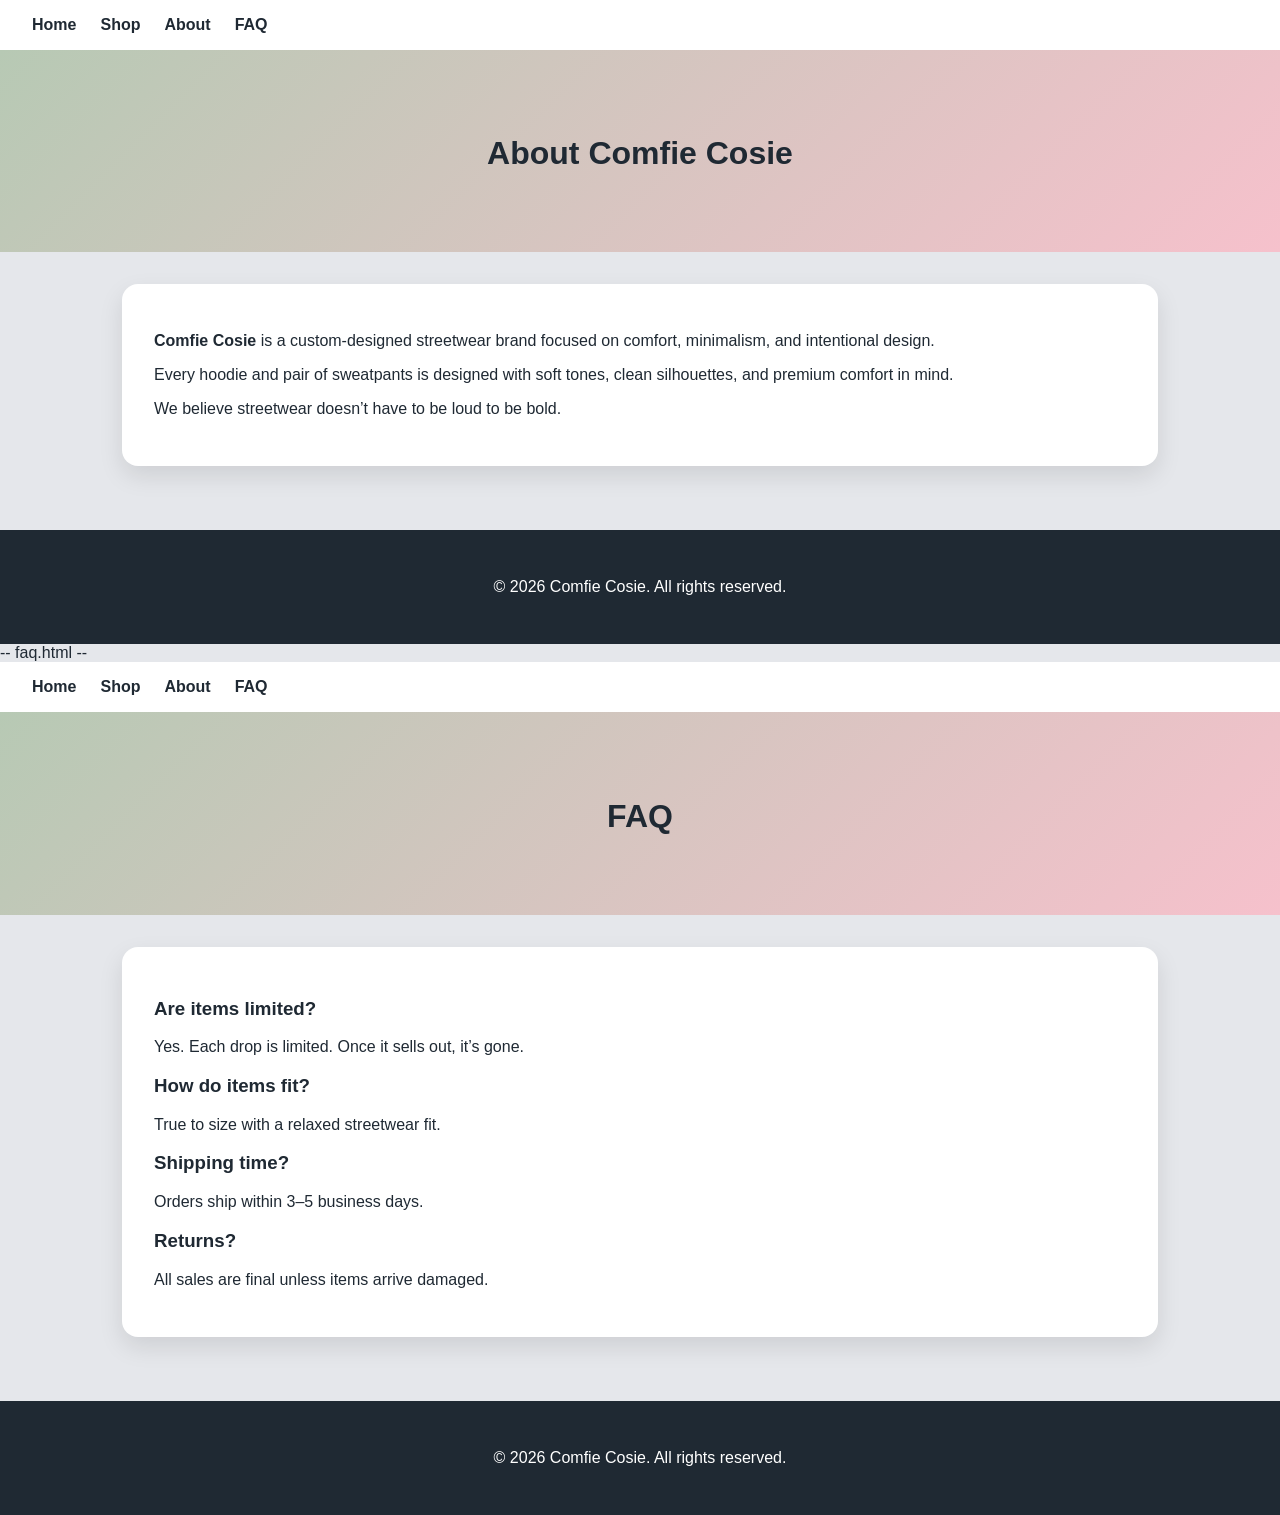
<file: about.html>
<!DOCTYPE html>
<html lang="en">
<head>
  <meta charset="UTF-8">
  <meta name="viewport" content="width=device-width, initial-scale=1.0">
  <title>Comfie Cosie - About</title>
  <link rel="stylesheet" href="style.css">
</head>
<body>
  <nav>
    <ul>
      <li><a href="index.html">Home</a></li>
      <li><a href="shop.html">Shop</a></li>
      <li><a href="about.html">About</a></li>
      <li><a href="faq.html">FAQ</a></li>
    </ul>
  </nav>

  <header>
    <h1>About Comfie Cosie</h1>
  </header>

  <main>
    <section class="content">
      <p><strong>Comfie Cosie</strong> is a custom-designed streetwear brand focused on comfort, minimalism, and intentional design.</p>
      <p>Every hoodie and pair of sweatpants is designed with soft tones, clean silhouettes, and premium comfort in mind.</p>
      <p>We believe streetwear doesn’t have to be loud to be bold.</p>
    </section>
  </main>

  <footer>
    <p>&copy; 2026 Comfie Cosie. All rights reserved.</p>
  </footer>
</body>
</html>

-- faq.html --
<!DOCTYPE html>
<html lang="en">
<head>
  <meta charset="UTF-8">
  <meta name="viewport" content="width=device-width, initial-scale=1.0">
  <title>Comfie Cosie - FAQ</title>
  <link rel="stylesheet" href="style.css">
</head>
<body>
  <nav>
    <ul>
      <li><a href="index.html">Home</a></li>
      <li><a href="shop.html">Shop</a></li>
      <li><a href="about.html">About</a></li>
      <li><a href="faq.html">FAQ</a></li>
    </ul>
  </nav>

  <header>
    <h1>FAQ</h1>
  </header>

  <main>
    <section class="content">
      <h3>Are items limited?</h3>
      <p>Yes. Each drop is limited. Once it sells out, it’s gone.</p>

      <h3>How do items fit?</h3>
      <p>True to size with a relaxed streetwear fit.</p>

      <h3>Shipping time?</h3>
      <p>Orders ship within 3–5 business days.</p>

      <h3>Returns?</h3>
      <p>All sales are final unless items arrive damaged.</p>
    </section>
  </main>

  <footer>
    <p>&copy; 2026 Comfie Cosie. All rights reserved.</p>
  </footer>
</body>
</html>
</file>
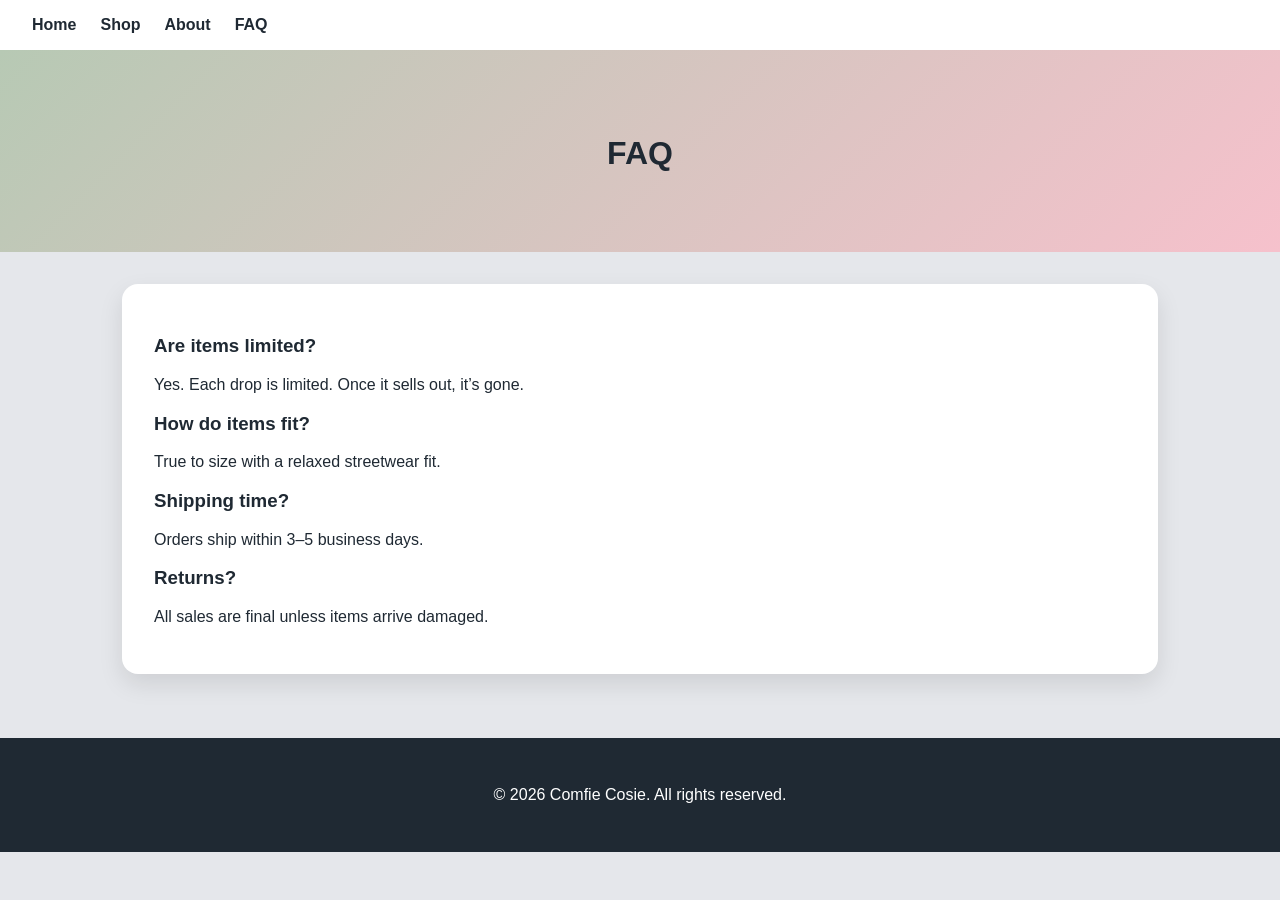
<file: faq.html>
<!DOCTYPE html>
<html lang="en">
<head>
<meta charset="UTF-8">
<meta name="viewport" content="width=device-width, initial-scale=1.0">
<title>Comfie Cosie - FAQ</title>
<link rel="stylesheet" href="style.css">
</head>
<body>
<nav>
<ul>
<li><a href="index.html">Home</a></li>
<li><a href="shop.html">Shop</a></li>
<li><a href="about.html">About</a></li>
<li><a href="faq.html">FAQ</a></li>
</ul>
</nav>


<header>
<h1>FAQ</h1>
</header>


<main>
<section class="content">
<h3>Are items limited?</h3>
<p>Yes. Each drop is limited. Once it sells out, it’s gone.</p>
<h3>How do items fit?</h3>
<p>True to size with a relaxed streetwear fit.</p>


<h3>Shipping time?</h3>
<p>Orders ship within 3–5 business days.</p>


<h3>Returns?</h3>
<p>All sales are final unless items arrive damaged.</p>
</section>
</main>


<footer>
<p>&copy; 2026 Comfie Cosie. All rights reserved.</p>
</footer>
</body>
</html>
</file>
<file: style.css>
:root {
  --pink: #f6c1cc;
  --light-gray: #e5e7eb;
  --dark-gray: #1f2933;
  --sage: #b7c9b4;
}

* {
  box-sizing: border-box;
}

body {
  margin: 0;
  font-family: Arial, Helvetica, sans-serif;
  background: var(--light-gray);
  color: var(--dark-gray);
}

nav {
  background: white;
  padding: 1rem 2rem;
}

nav ul {
  list-style: none;
  display: flex;
  gap: 1.5rem;
  padding: 0;
  margin: 0;
}

nav a {
  text-decoration: none;
  color: var(--dark-gray);
  font-weight: bold;
}

header {
  text-align: center;
  padding: 4rem 1rem;
  background: linear-gradient(135deg, var(--sage), var(--pink));
}

header h1 {
  margin-bottom: 1rem;
}

.button, button {
  display: inline-block;
  background: var(--dark-gray);
  color: white;
  padding: 0.8rem 2rem;
  border-radius: 999px;
  text-decoration: none;
  border: none;
  cursor: pointer;
}

.button:hover, button:hover {
  background: var(--pink);
  color: var(--dark-gray);
}

main {
  max-width: 1100px;
  margin: auto;
  padding: 2rem;
}

.product-cards {
  display: grid;
  grid-template-columns: repeat(auto-fit, minmax(250px, 1fr));
  gap: 2rem;
}

.product-card, .product-section, .content {
  background: white;
  padding: 2rem;
  border-radius: 16px;
  box-shadow: 0 10px 25px rgba(0,0,0,0.1);
  margin-bottom: 2rem;
}

footer {
  text-align: center;
  padding: 2rem 1rem;
  background: var(--dark-gray);
  color: white;
}
</file>
